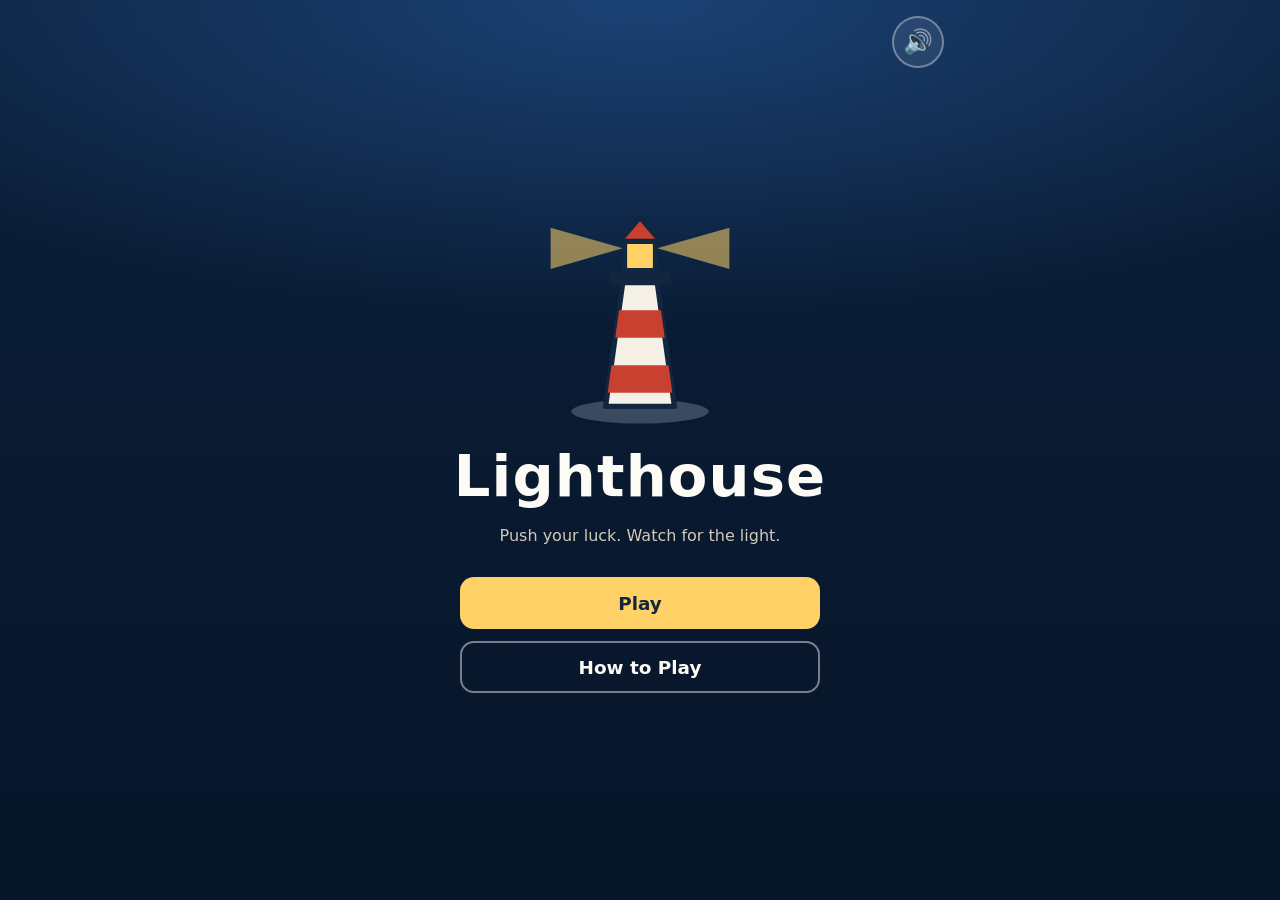
<file: index.html>
<!DOCTYPE html>
<html lang="en">
<head>
  <meta charset="utf-8">
  <meta name="viewport" content="width=device-width, initial-scale=1, viewport-fit=cover">
  <title>Lighthouse</title>
  <meta name="description" content="Lighthouse: a push-your-luck dice game for a group sharing one device.">
  <meta name="theme-color" content="#0b1f3a">
  <meta name="apple-mobile-web-app-capable" content="yes">
  <meta name="mobile-web-app-capable" content="yes">
  <meta name="apple-mobile-web-app-title" content="Lighthouse">
  <meta name="apple-mobile-web-app-status-bar-style" content="black-translucent">
  <link rel="manifest" href="manifest.json">
  <link rel="icon" href="icons/icon-192.png">
  <link rel="apple-touch-icon" href="icons/icon-192.png">
  <link rel="stylesheet" href="style.css">
</head>
<body>

  <!-- Shared lighthouse artwork: logo, Lighthouse die face -->
  <svg width="0" height="0" style="position:absolute" aria-hidden="true" focusable="false">
    <symbol id="lh" viewBox="0 0 64 64">
      <path d="M27 12 L6 6 L6 18 Z" fill="#ffd166" opacity=".55"/>
      <path d="M37 12 L58 6 L58 18 Z" fill="#ffd166" opacity=".55"/>
      <ellipse cx="32" cy="59.5" rx="20" ry="3.5" fill="#3b4a5e"/>
      <polygon points="22,58 42,58 37,22 27,22" fill="#f5f1e6" stroke="#12263f" stroke-width="1.5" stroke-linejoin="round"/>
      <polygon points="25.9,30 38.1,30 39.2,38 24.8,38" fill="#c8402f"/>
      <polygon points="23.7,46 40.3,46 41.4,54 22.6,54" fill="#c8402f"/>
      <rect x="23" y="18.5" width="18" height="4" rx="1" fill="#12263f"/>
      <rect x="27.5" y="10" width="9" height="8.5" rx="1" fill="#ffd166" stroke="#12263f" stroke-width="1.5"/>
      <polygon points="26,10 32,3 38,10" fill="#c8402f" stroke="#12263f" stroke-width="1.5" stroke-linejoin="round"/>
    </symbol>
  </svg>

  <!-- A. Main menu -->
  <section id="menu" class="screen screen-center">
    <button class="icon-btn sound-toggle corner" type="button" aria-label="Sound on" aria-pressed="true"></button>
    <svg class="logo" role="img" aria-label="Lighthouse"><use href="#lh"/></svg>
    <h1 class="title">Lighthouse</h1>
    <p class="tagline">Push your luck. Watch for the light.</p>
    <div class="stack">
      <button id="btn-play" class="btn btn-primary" type="button">Play</button>
      <button id="btn-howto" class="btn btn-secondary" type="button">How to Play</button>
    </div>
  </section>

  <!-- B. How to play -->
  <section id="howto" class="screen" hidden>
    <h2 class="screen-title">How to Play</h2>
    <div class="card prose">
      <p><strong>Goal:</strong> have the highest score once someone passes <span data-config="winTarget">100</span> points, without wrecking on the Lighthouses.</p>
      <p>On your turn you roll <span data-config="diceCount">3</span> dice. Each die shows a number or a <strong>Lighthouse</strong>.</p>
      <ul>
        <li><strong>No Lighthouses:</strong> the numbers are added to your <em>turn total</em>. Then <strong>Bank</strong> it to your score and pass the device, or <strong>Roll Again</strong> for more.</li>
        <li><strong>1 Lighthouse &ndash; Too close to the rocks!</strong> You lose this turn's points. Your score is safe. Turn over.</li>
        <li><strong>2 Lighthouses &ndash; Risky water!</strong> You lose <em>all</em> your points, not just this turn's. Turn over.</li>
        <li><strong>3 Lighthouses &ndash; Shipwrecked!</strong> Your score resets to 0 and you're out of the game.</li>
      </ul>
      <p><strong>Ending:</strong> when a player banks their way past <span data-config="winTarget">100</span>, every other player gets one final turn to catch up. The highest score then wins. If everyone else is shipwrecked, the last ship afloat wins.</p>
      <p><strong>Playing solo?</strong> Set the player count to <em>1</em> when setting up to race Skipper, a bot that rolls and banks on its own.</p>
    </div>
    <button class="btn btn-secondary" type="button" data-goto="menu">Back</button>
  </section>

  <!-- C. Player setup -->
  <section id="setup" class="screen" hidden>
    <h2 class="screen-title">Who's playing?</h2>
    <div class="card">
      <div id="stepper" class="stepper" role="group" aria-label="Number of players">
        <button id="btn-fewer" class="icon-btn" type="button" aria-label="Fewer players">&minus;</button>
        <div class="stepper-value"><span id="player-count">2</span> <small id="player-label">players</small></div>
        <button id="btn-more" class="icon-btn" type="button" aria-label="More players">+</button>
      </div>
      <p id="bot-hint" class="hint" hidden>Solo game: you'll play head-to-head against Skipper, the bot.</p>
      <div id="name-fields" class="name-fields"></div>
    </div>
    <div class="stack">
      <button id="btn-start" class="btn btn-primary" type="button">Start Game</button>
      <button class="btn btn-secondary" type="button" data-goto="menu">Back</button>
    </div>
  </section>

  <!-- D. Play screen -->
  <section id="play" class="screen" hidden>
    <header class="play-header">
      <button id="btn-quit" class="icon-btn" type="button" aria-label="Quit to menu">&times;</button>
      <div class="turn-indicator">
        <span id="turn-label" class="turn-label">Now rolling</span>
        <h2 id="turn-name"></h2>
        <span id="final-chip" class="final-chip" hidden></span>
      </div>
      <button class="icon-btn sound-toggle" type="button" aria-label="Sound on" aria-pressed="true"></button>
    </header>

    <div class="stats">
      <div class="stat stat-turn"><span class="stat-label">Turn total</span><span id="turn-total" class="stat-value">0</span></div>
      <div class="stat"><span class="stat-label">Game score</span><span id="game-score" class="stat-value">0</span></div>
    </div>

    <div id="dice" class="dice" aria-label="Dice"></div>

    <div id="banner" class="banner" role="status" aria-live="polite">
      <strong class="banner-title"></strong>
      <span class="banner-detail"></span>
    </div>

    <div class="actions">
      <button id="btn-roll" class="btn btn-primary" type="button">Roll</button>
      <button id="btn-bank" class="btn btn-secondary" type="button">Bank Score</button>
    </div>

    <div id="strip" class="strip" aria-label="Scoreboard"></div>
  </section>

  <!-- E. Final scoreboard -->
  <section id="scoreboard" class="screen" hidden>
    <h2 class="screen-title" id="result-title">Final Scores</h2>
    <p id="result-detail" class="result-detail"></p>
    <ol id="rank-list" class="rank-list"></ol>
    <div class="stack">
      <button id="btn-again" class="btn btn-primary" type="button">Play Again</button>
      <button id="btn-menu" class="btn btn-secondary" type="button">Back to Menu</button>
    </div>
  </section>

  <script>
    // Offline / installable support. Only registers over http(s); file:// can't.
    if ('serviceWorker' in navigator && /^https?:$/.test(location.protocol)) {
      window.addEventListener('load', function () {
        navigator.serviceWorker.register('service-worker.js', { scope: './' }).catch(function () {});
      });
    }
  </script>
  <script src="data/config.js"></script>
  <script src="script.js"></script>
</body>
</html>
</file>
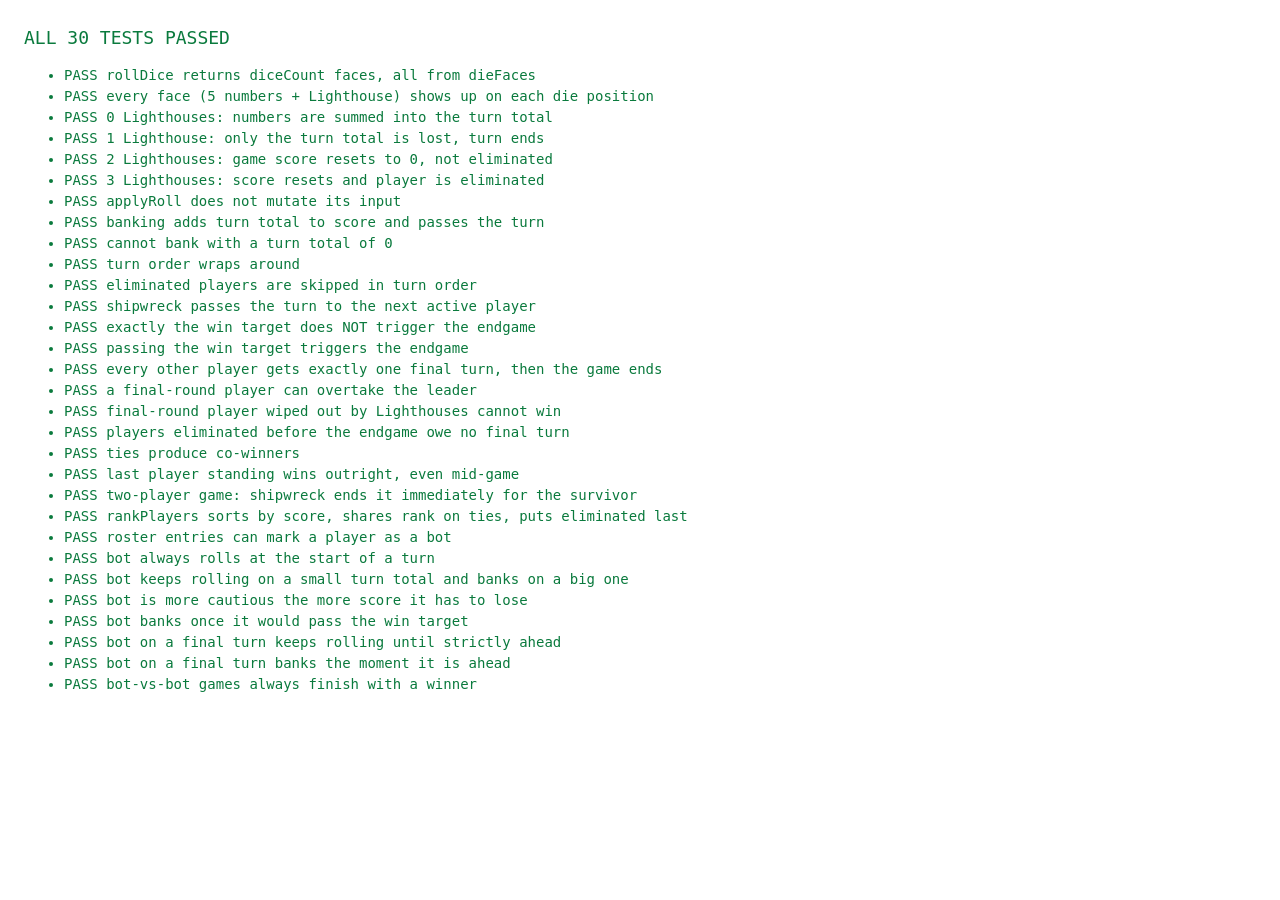
<file: tests.html>
<!DOCTYPE html>
<html lang="en">
<head>
  <meta charset="utf-8">
  <title>Lighthouse rules tests</title>
  <style>
    body { font: 14px/1.5 ui-monospace, Menlo, monospace; padding: 16px; }
    .pass { color: #0a7a3d; }
    .fail { color: #c0272d; font-weight: bold; }
    #summary { font-size: 18px; margin-bottom: 12px; }
  </style>
</head>
<body>
  <!-- Dev-only page: open in a browser to check the pure rules in script.js. -->
  <div id="summary">Running…</div>
  <ul id="results"></ul>

  <script src="data/config.js"></script>
  <script src="script.js"></script>
  <script>
    const R = window.LighthouseRules;
    const LH = R.LIGHTHOUSE;
    const WIN = window.LIGHTHOUSE_CONFIG.winTarget;
    let passed = 0, failed = 0;

    function test(name, fn) {
      const li = document.createElement('li');
      try {
        fn();
        passed++;
        li.className = 'pass';
        li.textContent = 'PASS  ' + name;
      } catch (e) {
        failed++;
        li.className = 'fail';
        li.textContent = 'FAIL  ' + name + ' — ' + e.message;
      }
      document.getElementById('results').appendChild(li);
    }
    function eq(actual, expected, label) {
      if (JSON.stringify(actual) !== JSON.stringify(expected)) {
        throw new Error((label || 'value') + ': expected ' + JSON.stringify(expected) + ', got ' + JSON.stringify(actual));
      }
    }

    // Helper: fresh game with the given scores.
    function game(scores) {
      const s = R.newGameState(scores.map((_, i) => 'P' + (i + 1)));
      scores.forEach((sc, i) => { s.players[i].score = sc; });
      return s;
    }

    /* ---- Dice ---- */
    test('rollDice returns diceCount faces, all from dieFaces', () => {
      for (let i = 0; i < 200; i++) {
        const faces = R.rollDice();
        eq(faces.length, window.LIGHTHOUSE_CONFIG.diceCount, 'length');
        faces.forEach((f) => { if (!window.LIGHTHOUSE_CONFIG.dieFaces.includes(f)) throw new Error('bad face ' + f); });
      }
    });
    test('every face (5 numbers + Lighthouse) shows up on each die position', () => {
      const seen = [new Set(), new Set(), new Set()];
      for (let i = 0; i < 3000; i++) R.rollDice().forEach((f, d) => seen[d].add(f));
      seen.forEach((set, d) => eq(set.size, 6, 'distinct faces on die ' + d));
    });

    /* ---- Roll outcomes ---- */
    test('0 Lighthouses: numbers are summed into the turn total', () => {
      let s = game([10, 0]);
      let r = R.applyRoll(s, [2, 3, 6]);
      eq(r.outcome.type, 'safe');
      eq(r.outcome.turnEnded, false);
      eq(r.state.turnTotal, 11);
      r = R.applyRoll(r.state, [4, 4, 5]);
      eq(r.state.turnTotal, 24, 'accumulates across rolls');
      eq(r.state.players[0].score, 10, 'score untouched until banked');
    });
    test('1 Lighthouse: only the turn total is lost, turn ends', () => {
      let s = R.applyRoll(game([40, 0]), [6, 6, 6]).state;
      const r = R.applyRoll(s, [LH, 5, 4]);
      eq(r.outcome.type, 'bust');
      eq(r.outcome.turnEnded, true);
      eq(r.outcome.lostTurnTotal, 18);
      eq(r.state.turnTotal, 0);
      eq(r.state.players[0].score, 40);
      eq(r.state.players[0].eliminated, false);
    });
    test('2 Lighthouses: game score resets to 0, not eliminated', () => {
      const r = R.applyRoll(game([40, 0]), [LH, LH, 3]);
      eq(r.outcome.type, 'reset');
      eq(r.outcome.turnEnded, true);
      eq(r.state.players[0].score, 0);
      eq(r.state.players[0].eliminated, false);
    });
    test('3 Lighthouses: score resets and player is eliminated', () => {
      const r = R.applyRoll(game([40, 0]), [LH, LH, LH]);
      eq(r.outcome.type, 'shipwreck');
      eq(r.state.players[0].score, 0);
      eq(r.state.players[0].eliminated, true);
    });
    test('applyRoll does not mutate its input', () => {
      const s = game([5, 5]);
      const before = JSON.stringify(s);
      R.applyRoll(s, [LH, LH, LH]);
      eq(JSON.stringify(s), before);
    });

    /* ---- Banking and turn order ---- */
    test('banking adds turn total to score and passes the turn', () => {
      const s = R.applyRoll(game([10, 0, 0]), [2, 3, 4]).state;
      eq(R.canBank(s), true);
      const r = R.applyBank(s);
      eq(r.state.players[0].score, 19);
      eq(r.state.turnTotal, 0);
      eq(r.state.currentPlayerIndex, 1);
      eq(r.triggeredEndgame, false);
    });
    test('cannot bank with a turn total of 0', () => {
      eq(R.canBank(game([0, 0])), false);
    });
    test('turn order wraps around', () => {
      let s = game([0, 0]);
      s = R.endTurn(s); eq(s.currentPlayerIndex, 1);
      s = R.endTurn(s); eq(s.currentPlayerIndex, 0);
    });
    test('eliminated players are skipped in turn order', () => {
      let s = game([0, 0, 0]);
      s.players[1].eliminated = true;
      s = R.endTurn(s);
      eq(s.currentPlayerIndex, 2, 'skips index 1');
    });
    test('shipwreck passes the turn to the next active player', () => {
      let s = game([0, 0, 0]);
      s = R.applyRoll(s, [LH, LH, LH]).state;
      s = R.endTurn(s);
      eq(s.currentPlayerIndex, 1);
      eq(s.players[0].eliminated, true);
    });

    /* ---- Endgame ---- */
    test('exactly the win target does NOT trigger the endgame', () => {
      const s = game([WIN - 10, 0]);
      s.turnTotal = 10;
      const r = R.applyBank(s);
      eq(r.triggeredEndgame, false);
      eq(r.state.endgameTriggered, false);
    });
    test('passing the win target triggers the endgame', () => {
      const s = game([WIN - 10, 0]);
      s.turnTotal = 11;
      const r = R.applyBank(s);
      eq(r.triggeredEndgame, true);
      eq(r.state.endgameTriggered, true);
      eq(r.state.gameOver, false);
    });
    test('every other player gets exactly one final turn, then the game ends', () => {
      let s = game([WIN - 5, 30, 20, 10]);
      s.turnTotal = 10;
      s = R.applyBank(s).state;                 // P1 -> 105, endgame on
      eq(s.currentPlayerIndex, 1);
      eq(s.gameOver, false);
      s.turnTotal = 5; s = R.applyBank(s).state; // P2 final turn
      eq(s.currentPlayerIndex, 2);
      s = R.applyRoll(s, [LH, 2, 2]).state;      // P3 busts, still uses final turn
      s = R.endTurn(s);
      eq(s.currentPlayerIndex, 3);
      eq(s.gameOver, false);
      s.turnTotal = 4; s = R.applyBank(s).state; // P4 final turn
      eq(s.gameOver, true, 'game over after last final turn');
      eq(s.winnerIds, ['p1']);
    });
    test('a final-round player can overtake the leader', () => {
      let s = game([WIN - 5, 90]);
      s.turnTotal = 10;
      s = R.applyBank(s).state;                 // P1 105
      s.turnTotal = 20;
      s = R.applyBank(s).state;                 // P2 110
      eq(s.gameOver, true);
      eq(s.winnerIds, ['p2']);
    });
    test('final-round player wiped out by Lighthouses cannot win', () => {
      let s = game([WIN - 5, 90]);
      s.turnTotal = 10;
      s = R.applyBank(s).state;
      s = R.applyRoll(s, [LH, LH, 4]).state;    // P2 resets to 0
      s = R.endTurn(s);
      eq(s.gameOver, true);
      eq(s.winnerIds, ['p1']);
    });
    test('players eliminated before the endgame owe no final turn', () => {
      let s = game([WIN - 5, 0, 20]);
      s.players[1].eliminated = true;
      s.turnTotal = 10;
      s = R.applyBank(s).state;
      eq(s.currentPlayerIndex, 2, 'P2 is out, P3 is next');
      s.turnTotal = 3; s = R.applyBank(s).state;
      eq(s.gameOver, true);
    });
    test('ties produce co-winners', () => {
      let s = game([WIN - 5, 105]);
      s.turnTotal = 10;
      s = R.applyBank(s).state;                 // P1 105
      s = R.endTurn(s);                         // P2 final turn: banks nothing, stays 105
      eq(s.gameOver, true);
      eq(s.winnerIds, ['p1', 'p2']);
    });
    test('last player standing wins outright, even mid-game', () => {
      let s = game([0, 25, 0]);
      s.players[2].eliminated = true;
      s.currentPlayerIndex = 0;
      s = R.applyRoll(s, [LH, LH, LH]).state;   // P1 shipwrecks
      s = R.endTurn(s);
      eq(s.gameOver, true);
      eq(s.winnerIds, ['p2']);
    });
    test('two-player game: shipwreck ends it immediately for the survivor', () => {
      let s = game([0, 0]);
      s = R.applyRoll(s, [LH, LH, LH]).state;
      s = R.endTurn(s);
      eq(s.gameOver, true);
      eq(s.winnerIds, ['p2']);
    });

    /* ---- Ranking ---- */
    test('rankPlayers sorts by score, shares rank on ties, puts eliminated last', () => {
      const s = game([30, 50, 50, 10]);
      s.players[3].eliminated = true;
      const ranked = R.rankPlayers(s).map((e) => [e.player.id, e.rank]);
      eq(ranked, [['p2', 1], ['p3', 1], ['p1', 3], ['p4', null]]);
    });

    /* ---- Bot ---- */
    test('roster entries can mark a player as a bot', () => {
      const s = R.newGameState(['Ann', { name: 'Skipper', isBot: true }]);
      eq(s.players.map((p) => p.isBot), [false, true]);
      eq(s.players[1].name, 'Skipper');
    });
    test('bot always rolls at the start of a turn', () => {
      eq(R.botShouldRoll(game([0, 0])), true);
      eq(R.botShouldRoll(game([90, 0])), true);
    });
    test('bot keeps rolling on a small turn total and banks on a big one', () => {
      let s = game([0, 0]);
      s.turnTotal = 10; eq(R.botShouldRoll(s), true, 'T=10');
      s.turnTotal = 20; eq(R.botShouldRoll(s), false, 'T=20');
    });
    test('bot is more cautious the more score it has to lose', () => {
      const s = game([60, 0]);
      s.turnTotal = 10;
      eq(R.botShouldRoll(s), false, 'banks 10 when holding 60');
    });
    test('bot banks once it would pass the win target', () => {
      const s = game([95, 0]);
      s.turnTotal = 8;
      eq(R.botShouldRoll(s), false);
    });
    test('bot on a final turn keeps rolling until strictly ahead', () => {
      let s = game([WIN + 5, 60]);
      s.endgameTriggered = true;
      s.players[0].tookFinalTurn = true;
      s.currentPlayerIndex = 1;
      s.turnTotal = 30; eq(R.botShouldRoll(s), true, '90 vs 105');
      s.turnTotal = 45; eq(R.botShouldRoll(s), true, '105 only ties 105, so keep going');
    });
    test('bot on a final turn banks the moment it is ahead', () => {
      let s = game([WIN + 5, 60]);
      s.endgameTriggered = true;
      s.players[0].tookFinalTurn = true;
      s.currentPlayerIndex = 1;
      s.turnTotal = 46;
      eq(R.botShouldRoll(s), false, '106 vs 105');
    });
    test('bot-vs-bot games always finish with a winner', () => {
      for (let g = 0; g < 300; g++) {
        let s = R.newGameState([{ name: 'A', isBot: true }, { name: 'B', isBot: true }, { name: 'C', isBot: true }]);
        let steps = 0;
        while (!s.gameOver) {
          if (++steps > 5000) throw new Error('game ' + g + ' did not finish');
          if (s.turnTotal > 0 && !R.botShouldRoll(s)) { s = R.applyBank(s).state; continue; }
          const r = R.applyRoll(s, R.rollDice());
          s = r.outcome.turnEnded ? R.endTurn(r.state) : r.state;
        }
        if (s.winnerIds.length === 0) throw new Error('game ' + g + ' has no winner');
      }
    });

    const summary = document.getElementById('summary');
    summary.textContent = failed === 0 ? 'ALL ' + passed + ' TESTS PASSED' : failed + ' FAILED, ' + passed + ' passed';
    summary.className = failed === 0 ? 'pass' : 'fail';
    document.title = summary.textContent;
  </script>
</body>
</html>
</file>
<file: style.css>
/* Lighthouse — nautical theme. Mobile-first; landscape rules at the bottom. */

:root {
  --navy-900: #071528;
  --navy-800: #0b1f3a;
  --navy-700: #123058;
  --navy-600: #1b4275;
  --teal: #2a9d8f;
  --sand: #f4e9d1;
  --white: #fdfbf5;
  --ink: #12263f;
  --gold: #ffd166;
  --red: #e4572e;
  --green: #3fb27f;
  --radius: 16px;
  --tap: 52px;
  --die: clamp(68px, 23vw, 112px);
}

* { box-sizing: border-box; }

html, body { height: 100%; }

body {
  margin: 0;
  font-family: system-ui, -apple-system, "Segoe UI", Roboto, "Helvetica Neue", sans-serif;
  color: var(--white);
  background:
    radial-gradient(120% 60% at 50% 0%, var(--navy-600) 0%, transparent 60%),
    linear-gradient(180deg, var(--navy-800), var(--navy-900));
  background-color: var(--navy-900);
  -webkit-tap-highlight-color: transparent;
  overscroll-behavior: none;
  touch-action: manipulation;
}

/* ---------- Screens ---------- */

.screen {
  position: relative;
  min-height: 100vh;
  min-height: 100dvh;
  max-width: 640px;
  margin: 0 auto;
  display: flex;
  flex-direction: column;
  gap: 16px;
  padding:
    max(16px, env(safe-area-inset-top))
    max(16px, env(safe-area-inset-right))
    max(16px, env(safe-area-inset-bottom))
    max(16px, env(safe-area-inset-left));
}

.screen[hidden] { display: none !important; }

.screen-center { justify-content: center; align-items: center; text-align: center; }

.screen-title { margin: 8px 0 0; font-size: 1.7rem; text-align: center; }

.card {
  background: rgba(255, 255, 255, 0.07);
  border: 1px solid rgba(255, 255, 255, 0.12);
  border-radius: var(--radius);
  padding: 16px;
}

.prose { line-height: 1.5; }
.prose p { margin: 0 0 12px; }
.prose ul { margin: 0 0 12px; padding-left: 1.2em; }
.prose li { margin-bottom: 8px; }

/* ---------- Buttons ---------- */

.btn {
  min-height: var(--tap);
  padding: 12px 24px;
  border: 2px solid transparent;
  border-radius: 14px;
  font: inherit;
  font-size: 1.15rem;
  font-weight: 700;
  cursor: pointer;
  transition: transform 0.08s ease, opacity 0.15s ease, background 0.15s ease;
}

.btn:active:not(:disabled) { transform: scale(0.97); }
.btn:disabled { opacity: 0.4; cursor: not-allowed; }
.btn:focus-visible, .icon-btn:focus-visible, input:focus-visible {
  outline: 3px solid var(--gold);
  outline-offset: 2px;
}

.btn-primary { background: var(--gold); color: var(--ink); }
.btn-primary:hover:not(:disabled) { background: #ffdc85; }

.btn-secondary {
  background: transparent;
  color: var(--white);
  border-color: rgba(255, 255, 255, 0.45);
}
.btn-secondary:hover:not(:disabled) { background: rgba(255, 255, 255, 0.1); }

.icon-btn {
  width: var(--tap);
  height: var(--tap);
  flex: 0 0 auto;
  display: grid;
  place-items: center;
  border: 2px solid rgba(255, 255, 255, 0.35);
  border-radius: 50%;
  background: rgba(255, 255, 255, 0.08);
  color: var(--white);
  font: inherit;
  font-size: 1.5rem;
  line-height: 1;
  cursor: pointer;
}
.icon-btn:disabled { opacity: 0.35; cursor: not-allowed; }
.icon-btn.corner { position: absolute; top: max(16px, env(safe-area-inset-top)); right: max(16px, env(safe-area-inset-right)); }

.stack { width: 100%; max-width: 360px; margin: 0 auto; display: flex; flex-direction: column; gap: 12px; }

/* ---------- Menu ---------- */

.logo { width: min(48vw, 220px); aspect-ratio: 1; }
.title { margin: 0; font-size: clamp(2.4rem, 11vw, 3.6rem); letter-spacing: 0.02em; }
.tagline { margin: 0 0 16px; color: var(--sand); opacity: 0.85; }

/* ---------- Setup ---------- */

.hint { margin: 0 0 12px; text-align: center; color: var(--sand); opacity: 0.9; }
.hint[hidden] { display: none; }

.stepper { display: flex; align-items: center; justify-content: space-between; gap: 12px; margin-bottom: 16px; }
.stepper-value { font-size: 2rem; font-weight: 800; }
.stepper-value small { font-size: 1rem; font-weight: 500; opacity: 0.8; }

.name-fields { display: grid; gap: 10px; }
.name-fields label { display: block; }
.name-fields input {
  width: 100%;
  min-height: var(--tap);
  padding: 10px 14px;
  border: 2px solid rgba(255, 255, 255, 0.3);
  border-radius: 12px;
  background: rgba(0, 0, 0, 0.25);
  color: var(--white);
  font: inherit;
  font-size: 1.1rem;
}
.name-fields input::placeholder { color: rgba(255, 255, 255, 0.5); }
.name-fields label[hidden] { display: none; }

/* ---------- Play screen ---------- */

#play {
  display: grid;
  grid-template-columns: 1fr;
  grid-template-rows: auto auto 1fr auto auto auto;
  grid-template-areas: "header" "stats" "dice" "banner" "actions" "strip";
  gap: 12px;
}

.play-header { grid-area: header; display: flex; align-items: center; justify-content: space-between; gap: 12px; }

.turn-indicator { flex: 1; min-width: 0; text-align: center; }
.turn-label { display: block; font-size: 0.8rem; text-transform: uppercase; letter-spacing: 0.12em; opacity: 0.7; }
#turn-name {
  margin: 0;
  font-size: clamp(1.5rem, 7vw, 2.2rem);
  color: var(--gold);
  overflow: hidden;
  text-overflow: ellipsis;
  white-space: nowrap;
}
.final-chip {
  display: inline-block;
  margin-top: 4px;
  padding: 2px 12px;
  border-radius: 999px;
  background: var(--red);
  font-size: 0.8rem;
  font-weight: 700;
}
.final-chip[hidden] { display: none; }

.stats { grid-area: stats; display: grid; grid-template-columns: 1fr 1fr; gap: 12px; }
.stat {
  display: flex; flex-direction: column; align-items: center;
  padding: 8px; border-radius: var(--radius);
  background: rgba(255, 255, 255, 0.07);
  border: 1px solid rgba(255, 255, 255, 0.12);
}
.stat-turn { background: rgba(255, 209, 102, 0.15); border-color: rgba(255, 209, 102, 0.5); }
.stat-label { font-size: 0.75rem; text-transform: uppercase; letter-spacing: 0.1em; opacity: 0.8; }
.stat-value { font-size: 2.2rem; font-weight: 800; font-variant-numeric: tabular-nums; line-height: 1.2; }

/* Dice */

.dice { grid-area: dice; display: flex; align-items: center; justify-content: center; gap: clamp(10px, 3.5vw, 22px); padding: 8px 0; }

.die {
  width: var(--die);
  height: var(--die);
  display: grid;
  place-items: center;
  border-radius: 20%;
  background: var(--white);
  color: var(--ink);
  box-shadow: 0 6px 0 #c9bfa6, 0 10px 18px rgba(0, 0, 0, 0.4);
}
.die.blank { background: rgba(255, 255, 255, 0.14); color: rgba(255, 255, 255, 0.5); box-shadow: none; font-size: calc(var(--die) * 0.5); font-weight: 800; }
.die.is-lh { box-shadow: 0 0 0 4px var(--red), 0 0 22px rgba(228, 87, 46, 0.7), 0 10px 18px rgba(0, 0, 0, 0.4); }
.die svg { width: 82%; height: 82%; }
.die .numeral { font-size: calc(var(--die) * 0.5); font-weight: 800; }

.pips { width: 70%; height: 70%; display: grid; grid-template: repeat(3, 1fr) / repeat(3, 1fr); }
.pip { width: 74%; height: 74%; place-self: center; border-radius: 50%; background: var(--ink); }
.pip.off { visibility: hidden; }

@keyframes tumble {
  0%   { transform: rotate(0) translateY(0); }
  25%  { transform: rotate(-16deg) translateY(-9px); }
  50%  { transform: rotate(13deg) translateY(2px); }
  75%  { transform: rotate(-9deg) translateY(-5px); }
  100% { transform: rotate(0) translateY(0); }
}
@keyframes land {
  0%   { transform: scale(1.18); }
  100% { transform: scale(1); }
}
.die.rolling { animation: tumble 0.3s linear infinite; }
.die.rolling:nth-child(2) { animation-delay: -0.1s; }
.die.rolling:nth-child(3) { animation-delay: -0.2s; }
.die.landed { animation: land 0.22s ease-out; }

/* Banner */

.banner {
  grid-area: banner;
  min-height: 78px;
  display: flex; flex-direction: column; justify-content: center; align-items: center;
  gap: 2px;
  padding: 10px 14px;
  border-radius: var(--radius);
  text-align: center;
  background: rgba(255, 255, 255, 0.08);
  border: 1px solid rgba(255, 255, 255, 0.15);
}
.banner-title { font-size: 1.25rem; }
.banner-detail { font-size: 0.95rem; opacity: 0.9; }
.banner.good { background: rgba(63, 178, 127, 0.25); border-color: var(--green); }
.banner.warn { background: rgba(255, 209, 102, 0.22); border-color: var(--gold); }
.banner.bad  { background: rgba(228, 87, 46, 0.3);   border-color: var(--red); }

/* Actions */

.actions { grid-area: actions; display: grid; grid-template-columns: 1.3fr 1fr; gap: 12px; }
.actions .btn { min-height: 60px; padding-left: 8px; padding-right: 8px; white-space: nowrap; }

/* Scoreboard strip */

.strip { grid-area: strip; display: flex; gap: 8px; overflow-x: auto; padding-bottom: 4px; scrollbar-width: thin; }
.strip-player {
  flex: 1 0 84px;
  min-width: 84px;
  padding: 6px 8px;
  text-align: center;
  border-radius: 12px;
  background: rgba(255, 255, 255, 0.07);
  border: 2px solid transparent;
}
.strip-name { display: block; font-size: 0.8rem; overflow: hidden; text-overflow: ellipsis; white-space: nowrap; }
.strip-score { display: block; font-size: 1.3rem; font-weight: 800; font-variant-numeric: tabular-nums; }
.strip-player.current { border-color: var(--gold); background: rgba(255, 209, 102, 0.18); }
.strip-player.out { opacity: 0.4; }
.strip-player.out .strip-name { text-decoration: line-through; }
.strip-player.out .strip-score { font-size: 0.85rem; line-height: 1.9; }

/* ---------- Final scoreboard ---------- */

.result-detail { margin: 0; text-align: center; color: var(--sand); }
.rank-list { list-style: none; margin: 0; padding: 0; display: flex; flex-direction: column; gap: 10px; flex: 1; }
.rank-row {
  display: flex; align-items: center; gap: 12px;
  padding: 12px 14px;
  border-radius: var(--radius);
  background: rgba(255, 255, 255, 0.07);
  border: 2px solid transparent;
}
.rank-row.winner { background: rgba(255, 209, 102, 0.22); border-color: var(--gold); }
.rank-row.out { opacity: 0.55; }
.rank-pos { width: 1.8em; font-size: 1.3rem; font-weight: 800; text-align: center; }
.rank-name { flex: 1; min-width: 0; font-size: 1.15rem; font-weight: 600; overflow: hidden; text-overflow: ellipsis; white-space: nowrap; }
.rank-badge { padding: 2px 10px; border-radius: 999px; font-size: 0.75rem; font-weight: 800; text-transform: uppercase; letter-spacing: 0.05em; background: var(--gold); color: var(--ink); }
.rank-row.out .rank-badge { background: var(--red); color: var(--white); }
.rank-score { font-size: 1.5rem; font-weight: 800; font-variant-numeric: tabular-nums; }

/* ---------- Landscape phones ---------- */

@media (orientation: landscape) and (max-height: 540px) {
  :root { --die: min(24vh, 96px); }

  .screen { max-width: 900px; padding-top: max(8px, env(safe-area-inset-top)); padding-bottom: max(8px, env(safe-area-inset-bottom)); gap: 10px; }

  #play {
    grid-template-columns: 1.3fr 1fr;
    grid-template-rows: auto auto auto auto;
    grid-template-areas:
      "header header"
      "dice   stats"
      "banner actions"
      "strip  strip";
    gap: 8px 12px;
  }
  .stat-value { font-size: 1.8rem; }
  .banner { min-height: 64px; padding: 6px 10px; }
  .banner-title { font-size: 1.05rem; }
  .actions { grid-template-columns: 1fr; gap: 8px; }
  .actions .btn { min-height: var(--tap); }
  .turn-label { display: none; }

  .logo { width: min(30vh, 130px); }
  .screen-center { gap: 8px; }
  .tagline { margin-bottom: 4px; }
  .title { font-size: 2rem; }
}

@media (prefers-reduced-motion: reduce) {
  .die.rolling, .die.landed { animation: none; }
  .btn { transition: none; }
}
</file>
